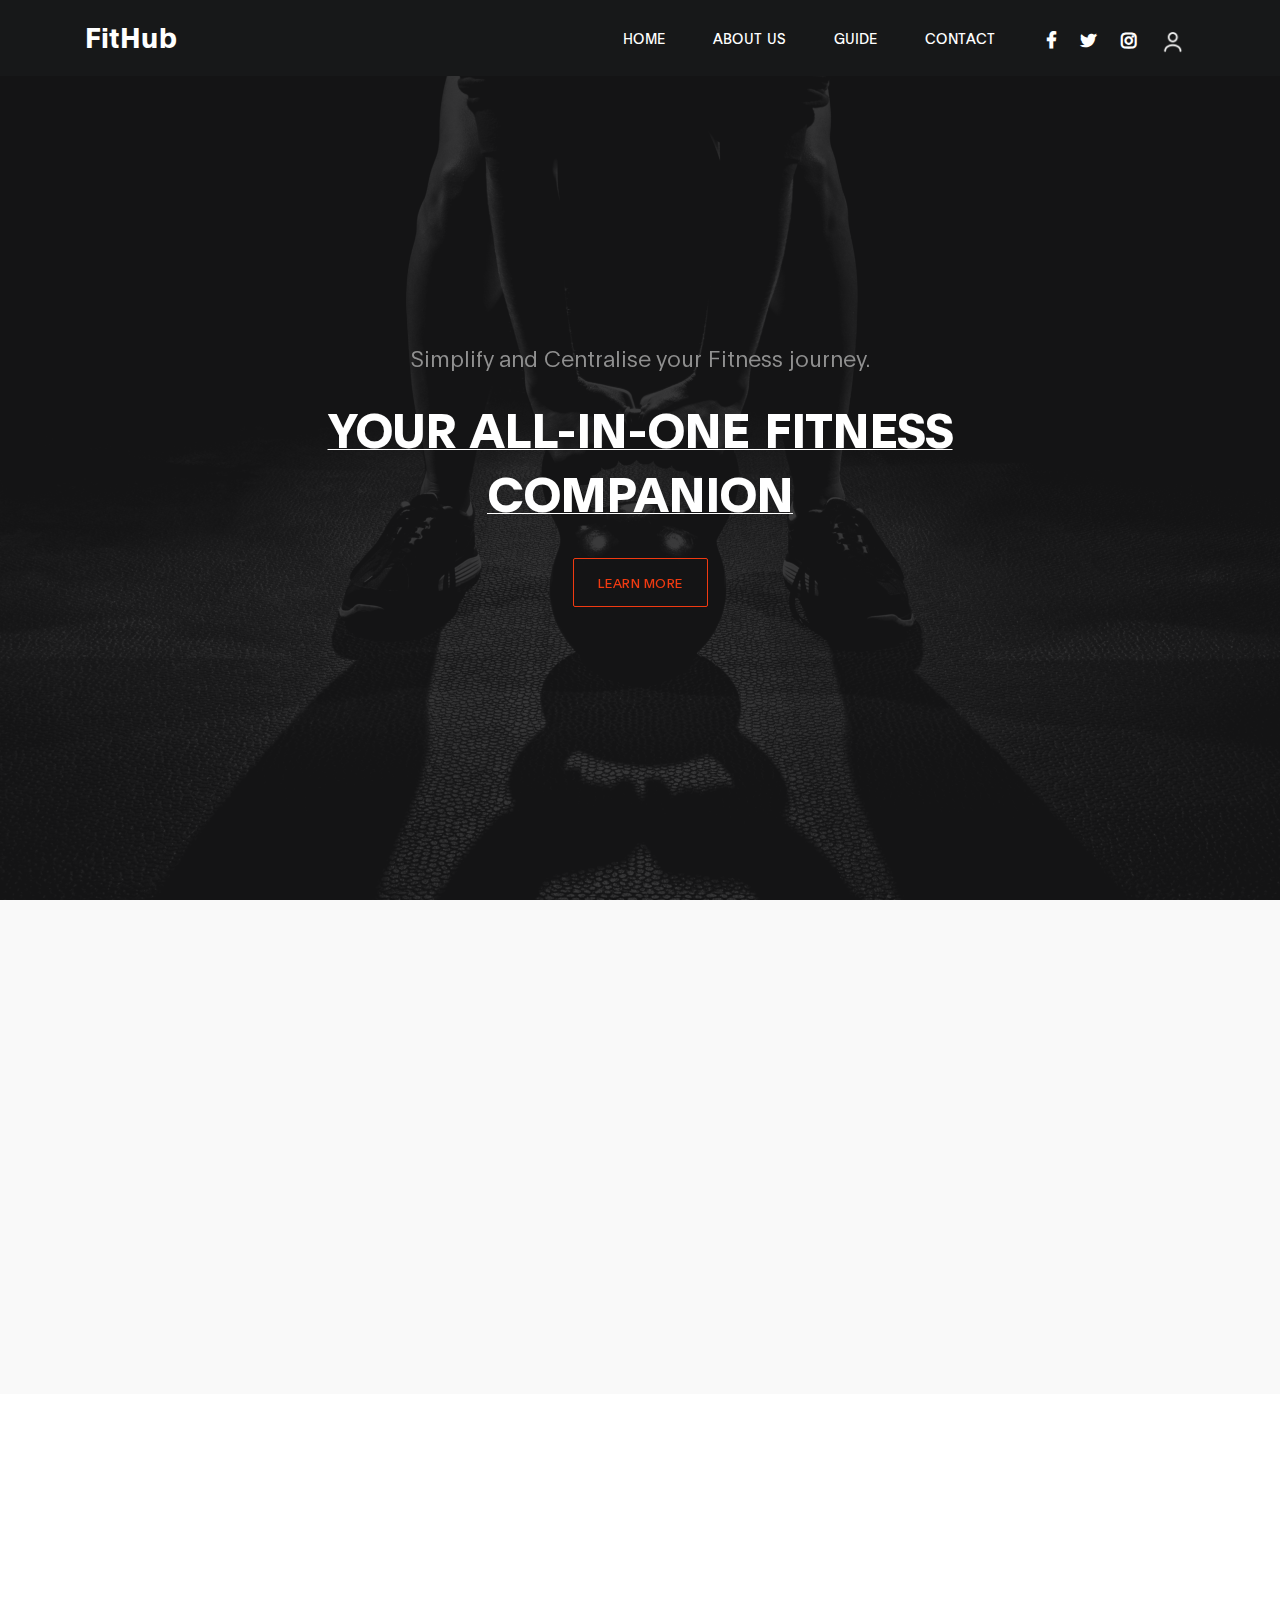
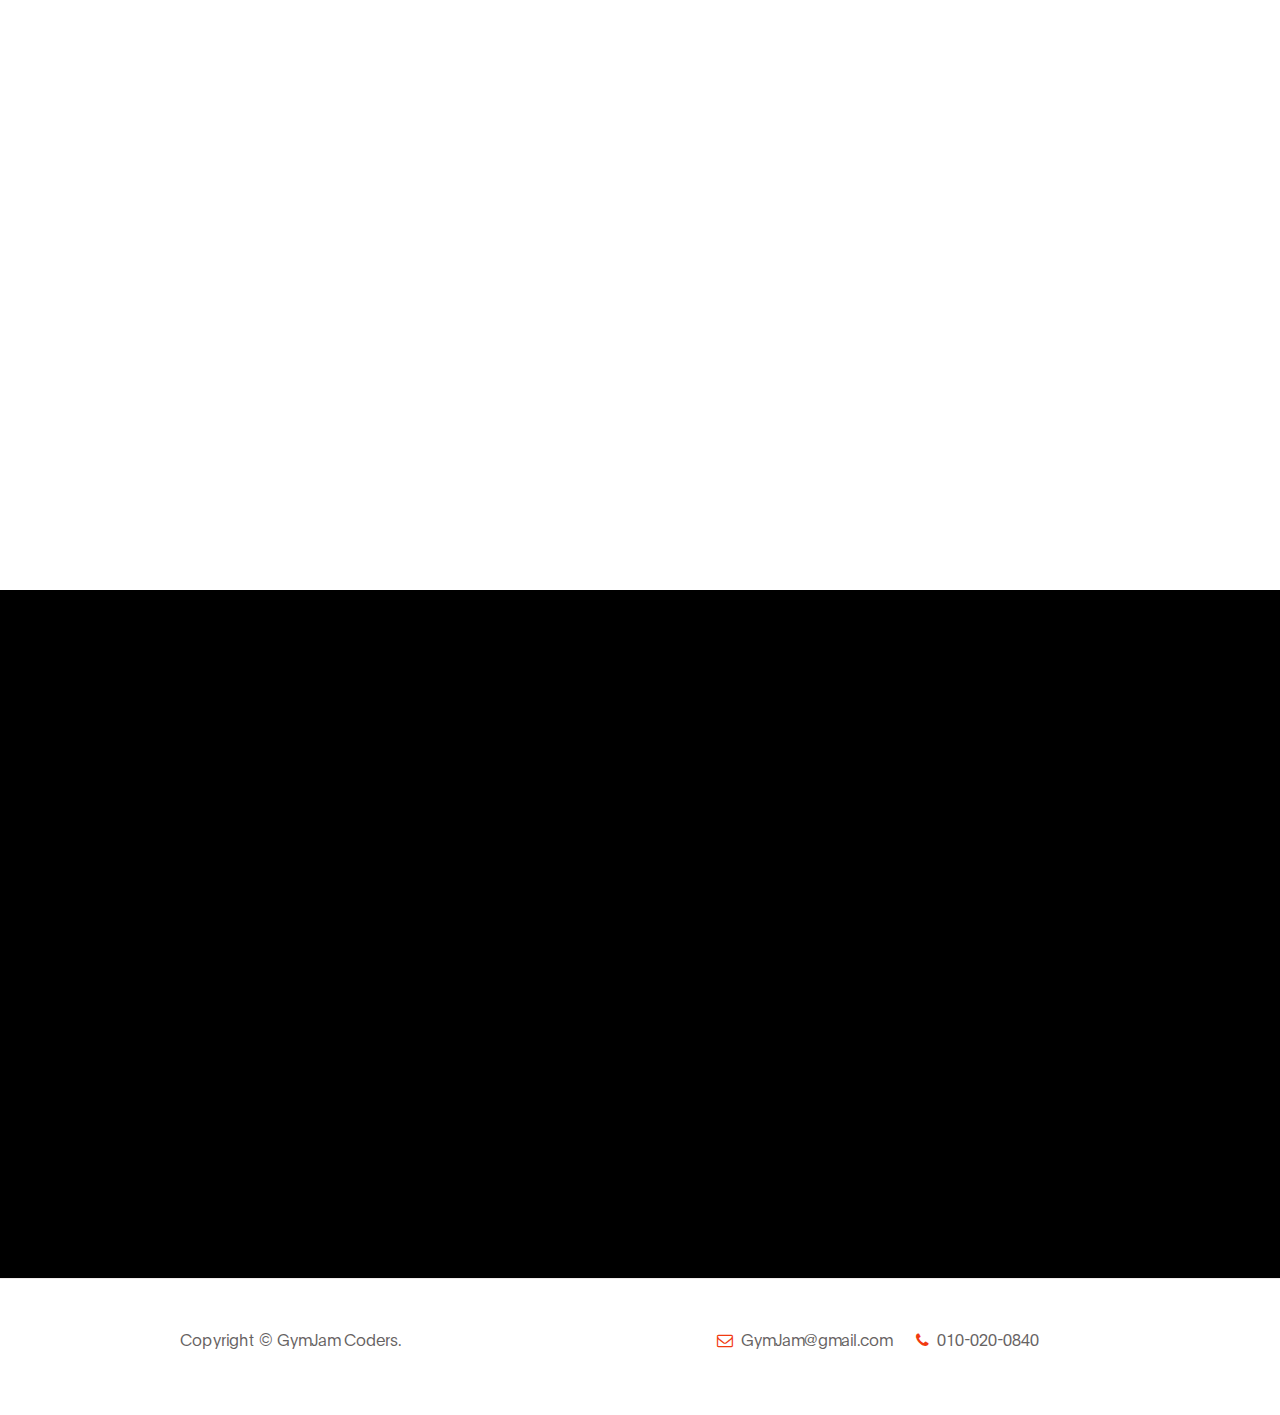
<file: index.html>
<!DOCTYPE html>
<html lang="en">
<head>

     <title>FitHub: Your All-in-One Fitness Companion</title>

     <meta charset="UTF-8">
     <meta http-equiv="X-UA-Compatible" content="IE=Edge">
     <meta name="description" content="">
     <meta name="keywords" content="">
     <meta name="author" content="">
     <meta name="viewport" content="width=device-width, initial-scale=1, maximum-scale=1">

     <link rel="stylesheet" href="css/bootstrap.min.css">
     <link rel="stylesheet" href="css/font-awesome.min.css">
     <link rel="stylesheet" href="css/aos.css">

     <!-- MAIN CSS -->
     <link rel="stylesheet" href="css/tooplate-gymso-style.css">
<!--
Tooplate 2119 Gymso Fitness
https://www.tooplate.com/view/2119-gymso-fitness
-->
</head>
<body data-spy="scroll" data-target="#navbarNav" data-offset="50">

<!-- 	CHATBOT -->
	<script>
  window.watsonAssistantChatOptions = {
    integrationID: "09302700-967c-488f-9f9e-9e39bc32ee2d", // The ID of this integration.
    region: "us-south", // The region your integration is hosted in.
    serviceInstanceID: "6030dd16-fb28-4935-95f3-a5647a5db0c2", // The ID of your service instance.
    onLoad: async (instance) => { await instance.render(); }
  };
  setTimeout(function(){
    const t=document.createElement('script');
    t.src="https://web-chat.global.assistant.watson.appdomain.cloud/versions/" + (window.watsonAssistantChatOptions.clientVersion || 'latest') + "/WatsonAssistantChatEntry.js";
    document.head.appendChild(t);
  });
</script>
	

    <!-- MENU BAR -->
    <nav class="navbar navbar-expand-lg fixed-top">
        <div class="container">

            <a class="navbar-brand" href="index.html">FitHub</a>

            <button class="navbar-toggler" type="button" data-toggle="collapse" data-target="#navbarNav" aria-controls="navbarNav" aria-expanded="false"
                aria-label="Toggle navigation">
                <span class="navbar-toggler-icon"></span>
            </button>

            <div class="collapse navbar-collapse" id="navbarNav">
                <ul class="navbar-nav ml-lg-auto">
                    <li class="nav-item1">
                        <a href="#home" class="nav-link smoothScroll">Home</a>
                    </li>

                    <li class="nav-item">
                        <a href="#about" class="nav-link smoothScroll">About Us</a>
                    </li>

                    <li class="nav-item">
                        <a href="#class" class="nav-link smoothScroll">Guide</a>
                    </li>

                    <!-- <li class="nav-item">
                        <a href="#schedule" class="nav-link smoothScroll">Schedules</a>
                    </li> -->

                    <li class="nav-item">
                        <a href="#contact" class="nav-link smoothScroll">Contact</a>
                    </li>
                </ul>

                <ul class="social-icon ml-lg-3">
                    <li><a href="#" class="fa fa-facebook"></a></li>
                    <li><a href="#" class="fa fa-twitter"></a></li>
                    <li><a href="#" class="fa fa-instagram"></a></li>
                    <li><a href="#"  data-aos="fade-up" data-aos-delay="300" data-toggle="modal" data-target="#membershipForm"><img src="images/download.webp" alt="" class="imghai" height="25" width="25"></a></li>
                </ul>
            </div>

        </div>
    </nav>


     <!-- HERO -->
     <section class="hero d-flex flex-column justify-content-center align-items-center" id="home">

            <div class="bg-overlay"></div>

               <div class="container">
                    <div class="row">

                         <div class="col-lg-8 col-md-10 mx-auto col-12">
                              <div class="hero-text mt-5 text-center">

                                    <h6 data-aos="fade-up" data-aos-delay="300">Simplify and Centralise your Fitness journey.</h6>

                                    <h1 class="text-white" data-aos="fade-up" data-aos-delay="500" style = "text-decoration: solid 1px white underline; word-spacing: 5px;">Your All-in-One Fitness Companion</h1>

                                    <!-- <a href="#feature" class="btn custom-btn mt-3" data-aos="fade-up" data-aos-delay="600">Get started</a> -->

                                    <a href="#about" class="btn custom-btn bordered mt-3" data-aos="fade-up" data-aos-delay="700">learn more</a>
                                   
                              </div>
                         </div>

                    </div>
               </div>
     </section>


     <!-- <section class="feature" id="feature">
        <div class="container">
            <div class="row">

                <div class="d-flex flex-column justify-content-center ml-lg-auto mr-lg-5 col-lg-5 col-md-6 col-12">
                    <h2 class="mb-3 text-white" data-aos="fade-up">New to the FitHub?</h2>

                    <h6 class="mb-4 text-white" data-aos="fade-up">Your membership is up to 2 months FREE ($62.50 per month)</h6>

                    <p data-aos="fade-up" data-aos-delay="200">Gymso is free HTML template by <a rel="nofollow" href="https://www.tooplate.com" target="_parent">Tooplate</a> for your commercial website. Bootstrap v4.2.1 Layout. Feel free to use it.</p>

                    <a href="#" class="btn custom-btn bg-color mt-3" data-aos="fade-up" data-aos-delay="300" data-toggle="modal" data-target="#membershipForm">Become a member today</a>
                </div>

                <div class="mr-lg-auto mt-3 col-lg-4 col-md-6 col-12">
                     <div class="about-working-hours">
                          <div>

                                <h2 class="mb-4 text-white" data-aos="fade-up" data-aos-delay="500">Working hours</h2>

                               <strong class="d-block" data-aos="fade-up" data-aos-delay="600">Sunday : Closed</strong>

                               <strong class="mt-3 d-block" data-aos="fade-up" data-aos-delay="700">Monday - Friday</strong>

                                <p data-aos="fade-up" data-aos-delay="800">7:00 AM - 10:00 PM</p>

                                <strong class="mt-3 d-block" data-aos="fade-up" data-aos-delay="700">Saturday</strong>

                                <p data-aos="fade-up" data-aos-delay="800">6:00 AM - 4:00 PM</p>
                               </div>
                          </div>
                     </div>
                </div>

            </div>
        </div>
    </section> -->


     <!-- ABOUT -->
     <section class="about section" id="about">
               <div class="container">
                    <div class="row">

                            <div class="mt-lg-5 mb-lg-0 mb-4 col-lg-5 col-md-10 mx-auto col-12">
                                <h2 class="mb-4" data-aos="fade-up" data-aos-delay="300">Hello, we are FitHub</h2>

                                <p data-aos="fade-up" data-aos-delay="400">Fithub is created with the goal of centralising and streamlining your fitness journey. Our goal is to make fitness efficient and accessible by doing away with the need to switch between different platforms and apps.</p>

                                

                            </div>

                            <div class="ml-lg-auto col-lg-3 col-md-6 col-12" data-aos="fade-up" data-aos-delay="700">
                                <div class="team-thumb">
                                    <img src="images/team/team-image.jpg" class="img-fluid" alt="Trainer">

                                    <!-- <div class="team-info d-flex flex-column">

                                        <h3>Mary Yan</h3>
                                        <span>Yoga Instructor</span>

                                        <ul class="social-icon mt-3">
                                            <li><a href="#" class="fa fa-twitter"></a></li>
                                            <li><a href="#" class="fa fa-instagram"></a></li>
                                        </ul>
                                    </div> -->
                                </div>
                            </div>

                            <div class="mr-lg-auto mt-5 mt-lg-0 mt-md-0 col-lg-3 col-md-6 col-12" data-aos="fade-up" data-aos-delay="800">
                                <div class="team-thumb">
                                    <img src="images/team/team-image01.jpg" class="img-fluid" alt="Trainer">

                                    <!-- <div class="team-info d-flex flex-column">

                                        <h3>Catherina</h3>
                                        <span>Body trainer</span>

                                        <ul class="social-icon mt-3">
                                            <li><a href="#" class="fa fa-instagram"></a></li>
                                            <li><a href="#" class="fa fa-facebook"></a></li>
                                        </ul>
                                    </div> -->
                                </div>
                            </div>

                    </div>
               </div>
     </section>


     <!-- CLASS -->
     <section class="class section" id="class">
               <div class="container">
                    <div class="row">

                            <div class="col-lg-12 col-12 text-center mb-5">
                                <h6 data-aos="fade-up">Get A Perfect Body</h6>

                                <h2 data-aos="fade-up" data-aos-delay="200">Your HEALTH Guide</h2>
                             </div>

                            <div class="col-lg-4 col-md-6 col-12" data-aos="fade-up" data-aos-delay="400">
                                <div class="class-thumb">
                                    <img src="images/class/BMI.webp" class="img-fluid" alt="Class">

                                    <div class="class-info">
                                        <h3 class="mb-1">BMI Calculator</h3>

                                        <span><strong>Not afraid of heights, afraid of widths.</strong></span>

                                        <!-- <span class="class-price">$50</span> -->
                                        <a class="class-price" href="bmi.html">Click</a>

                                        <p class="mt-3">BMI is a measurement of a person's leanness or corpulence based on their height and weight, and is intended to to quantify tissue mass. it is....</p>
                                    </div>
                                </div>
                            </div>

                            <div class="mt-5 mt-lg-0 mt-md-0 col-lg-4 col-md-6 col-12" data-aos="fade-up" data-aos-delay="500">
                                <div class="class-thumb">
                                    <img src="images/class/calorie.jpeg" class="img-fluid" alt="Class" style="height: 205px;">

                                    <div class="class-info">
                                        <h3 class="mb-1">Calorie Calculator</h3>

                                        <span><strong>Excuses don't burn Calories.</strong></span>
                                    </br></br>
                                        <!-- <span class="class-price">$66</span> -->
                                        <a class="class-price" href="caloreicalculator.html">Click</a>

                                        <p class="mt-3">It assesses your specific metabolic rate. Using this data, the calculator then estimates your daily caloric needs. Whether you're sedentary...</p>
                                    </div>
                                </div>
                            </div>

                            <div class="mt-5 mt-lg-0 col-lg-4 col-md-6 col-12" data-aos="fade-up" data-aos-delay="600">
                                <div class="class-thumb">
                                    <img src="images/class/Balanced-Diet.jpg"  style="height: 205px ; width: 350px; border-top-right-radius: 20px ;border-top-left-radius: 20px ;" class="img-fluid" alt="Class">

                                    <div class="class-info">
                                        <h3 class="mb-1">Diet-Plan</h3>

                                        <span><strong>Don't eat LESS,
                                            eat RIGHT<br><br>
                                        </strong></span>

                                        <a href = "/diet.html"><span class="class-price">Click</span></a>

                                        <p class="mt-3">Our Diet Plans offer tailored nutritional guidance for various preferences, including vegetarian and non-vegetarian options. Curated by...</p>
                                    </div>
                                </div>
                            </div>

                    </div>
               </div>
     </section>


     <!-- SCHEDULE -->
     <!-- <section class="schedule section" id="schedule">
               <div class="container">
                    <div class="row">

                            <div class="col-lg-12 col-12 text-center">
                                <h6 data-aos="fade-up">our weekly GYM schedules</h6>

                                <h2 class="text-white" data-aos="fade-up" data-aos-delay="200">Workout Timetable</h2>
                             </div>

                             <div class="col-lg-12 py-5 col-md-12 col-12">
                                 <table class="table table-bordered table-responsive schedule-table" data-aos="fade-up" data-aos-delay="300">

                                     <thead class="thead-light">
                                         <th><i class="fa fa-calendar"></i></th>
                                         <th>Monday</th>
                                         <th>Tuesday</th>
                                         <th>Wed</th>
                                         <th>Thu</th>
                                         <th>Fri</th>
                                         <th>Sat</th>
                                     </thead>

                                     <tbody>
                                         <tr>
                                            <td><small>7:00 am</small></td>
                                            <td>
                                                <strong>Cardio</strong>
                                                <span>7:00 am - 9:00 am</span>
                                            </td>
                                            <td>
                                                <strong>Power Fitness</strong>
                                                <span>7:00 am - 9:00 am</span>
                                            </td>
                                            <td></td>
                                            <td></td>
                                            <td>
                                                <strong>Yoga Section</strong>
                                                <span>7:00 am - 9:00 am</span>
                                            </td>
                                         </tr>

                                         <tr>
                                            <td><small>9:00 am</small></td>
                                            <td></td>
                                            <td></td>
                                            <td>
                                                <strong>Boxing</strong>
                                                <span>8:00 am - 9:00 am</span>
                                            </td>
                                            <td>
                                                <strong>Areobic</strong>
                                                <span>8:00 am - 9:00 am</span>
                                            </td>
                                            <td></td>
                                            <td>
                                                <strong>Cardio</strong>
                                                <span>8:00 am - 9:00 am</span>
                                            </td>
                                         </tr>

                                         <tr>
                                            <td><small>11:00 am</small></td>
                                            <td></td>
                                            <td>
                                                <strong>Boxing</strong>
                                                <span>11:00 am - 2:00 pm</span>
                                            </td>
                                            <td>
                                                <strong>Areobic</strong>
                                                <span>11:30 am - 3:30 pm</span>
                                            </td>
                                            <td></td>
                                            <td>
                                                <strong>Body work</strong>
                                                <span>11:50 am - 5:20 pm</span>
                                            </td>
                                         </tr>

                                         <tr>
                                            <td><small>2:00 pm</small></td>
                                            <td>
                                                <strong>Boxing</strong>
                                                <span>2:00 pm - 4:00 pm</span>
                                            </td>
                                            <td>
                                                <strong>Power lifting</strong>
                                                <span>3:00 pm - 6:00 pm</span>
                                            </td>
                                            <td></td>
                                            <td>
                                                <strong>Cardio</strong>
                                                <span>6:00 pm - 9:00 pm</span>
                                            </td>
                                            <td></td>
                                            <td>
                                                <strong>Crossfit</strong>
                                                <span>5:00 pm - 7:00 pm</span>
                                            </td>
                                         </tr>
                                     </tbody>
                                 </table>
                             </div>

                    </div>
               </div>
     </section> -->


     <!-- CONTACT -->
     <section class="contact section" id="contact" style = "background-color: black;">
          <div class="container">
               <div class="row">

                    <div class="ml-auto col-lg-5 col-md-6 col-12">
                        <h2 class="mb-4 pb-2" data-aos="fade-up" data-aos-delay="200" style = "color: var(--primary-color);">Feel free to ask anything</h2>

                        <form action="#" method="post" class="contact-form webform" data-aos="fade-up" data-aos-delay="400" role="form">
                            <input type="text" class="form-control" name="cf-name" placeholder="Name">

                            <input type="email" class="form-control" name="cf-email" placeholder="Email">

                            <textarea class="form-control" rows="5" name="cf-message" placeholder="Message"></textarea>

                            <button type="submit" class="form-control" id="submit-button" name="submit">Send Message</button>
                        </form>
                    </div>

                    <div class="mx-auto mt-4 mt-lg-0 mt-md-0 col-lg-5 col-md-6 col-12">
                        <h2 class="mb-4" data-aos="fade-up" data-aos-delay="600">Where you can <span>find us</span></h2>

                        <p data-aos="fade-up" data-aos-delay="800" style = "color: white;"><i class="fa fa-map-marker mr-1"></i> Outer Ring Rd, AU Block, Ranikhet, Pitampura, New Delhi, Delhi, 110034</p>
<!-- How to change your own map point
	1. Go to Google Maps
	2. Click on your location point
	3. Click "Share" and choose "Embed map" tab
	4. Copy only URL and paste it within the src="" field below
-->
                        <div class="google-map" data-aos="fade-up" data-aos-delay="900">
                            <iframe src="https://www.google.com/maps/embed?pb=!1m18!1m12!1m3!1d3498.9418702511907!2d77.13919537497593!3d28.721283175616417!2m3!1f0!2f0!3f0!3m2!1i1024!2i768!4f13.1!3m3!1m2!1s0x390d0170e8096b31%3A0x9a906c658b08a033!2sVivekananda%20Institute%20of%20Professional%20Studies!5e0!3m2!1sen!2sin!4v1695470455661!5m2!1sen!2sin" width="1920" height="250" frameborder="0" style="border: solid 3px var(--white-color)" allowfullscreen=""></iframe>
                        </div>
                    </div>
                    
               </div>
          </div>
     </section>


     <!-- FOOTER -->
     <footer class="site-footer">
          <div class="container">
               <div class="row">

                    <div class="ml-auto col-lg-4 col-md-5">
                        <p class="copyright-text">Copyright &copy; GymJam Coders.
                        
                        <!-- <br>Design: <a href="https://www.tooplate.com">Tooplate</a></p> -->
                    </div>

                    <div class="d-flex justify-content-center mx-auto col-lg-5 col-md-7 col-12">
                        <p class="mr-4">
                            <i class="fa fa-envelope-o mr-1"></i>
                            <a href="#">GymJam@gmail.com</a>
                        </p>

                        <p><i class="fa fa-phone mr-1"></i> 010-020-0840</p>
                    </div>
                    
               </div>
          </div>
     </footer>

    <!-- Modal -->
    <div class="modal fade" id="membershipForm" tabindex="-1" role="dialog" aria-labelledby="membershipFormLabel" aria-hidden="true">
      <div class="modal-dialog" role="document">

        <div class="modal-content">
          <div class="modal-header">

            <h2 class="modal-title" id="membershipFormLabel">Membership Form</h2>

            <button type="button" class="close" data-dismiss="modal" aria-label="Close">
              <span aria-hidden="true">&times;</span>
            </button>
          </div>

          <div class="modal-body">
            <form class="membership-form webform" role="form">
                <input type="text" class="form-control" name="cf-name" placeholder="John Doe">

                <input type="email" class="form-control" name="cf-email" placeholder="Johndoe@gmail.com">

                <input type="tel" class="form-control" name="cf-phone" placeholder="123-456-7890" pattern="[0-9]{3}-[0-9]{3}-[0-9]{4}" required>

                <textarea class="form-control" rows="3" name="cf-message" placeholder="Additional Message"></textarea>

                <button type="submit" class="form-control" id="submit-button" name="submit">Submit Button</button>

                <div class="custom-control custom-checkbox">
                    <input type="checkbox" class="custom-control-input" id="signup-agree">
                    <label class="custom-control-label text-small text-muted" for="signup-agree">I agree to the <a href="#">Terms &amp;Conditions</a>
                    </label>
                </div>
            </form>
          </div>

          <div class="modal-footer"></div>

        </div>
      </div>
    </div>

     <!-- SCRIPTS -->
     <script src="js/jquery.min.js"></script>
     <script src="js/bootstrap.min.js"></script>
     <script src="js/aos.js"></script>
     <script src="js/smoothscroll.js"></script>
     <script src="js/custom.js"></script>

</body>
</html>
</file>
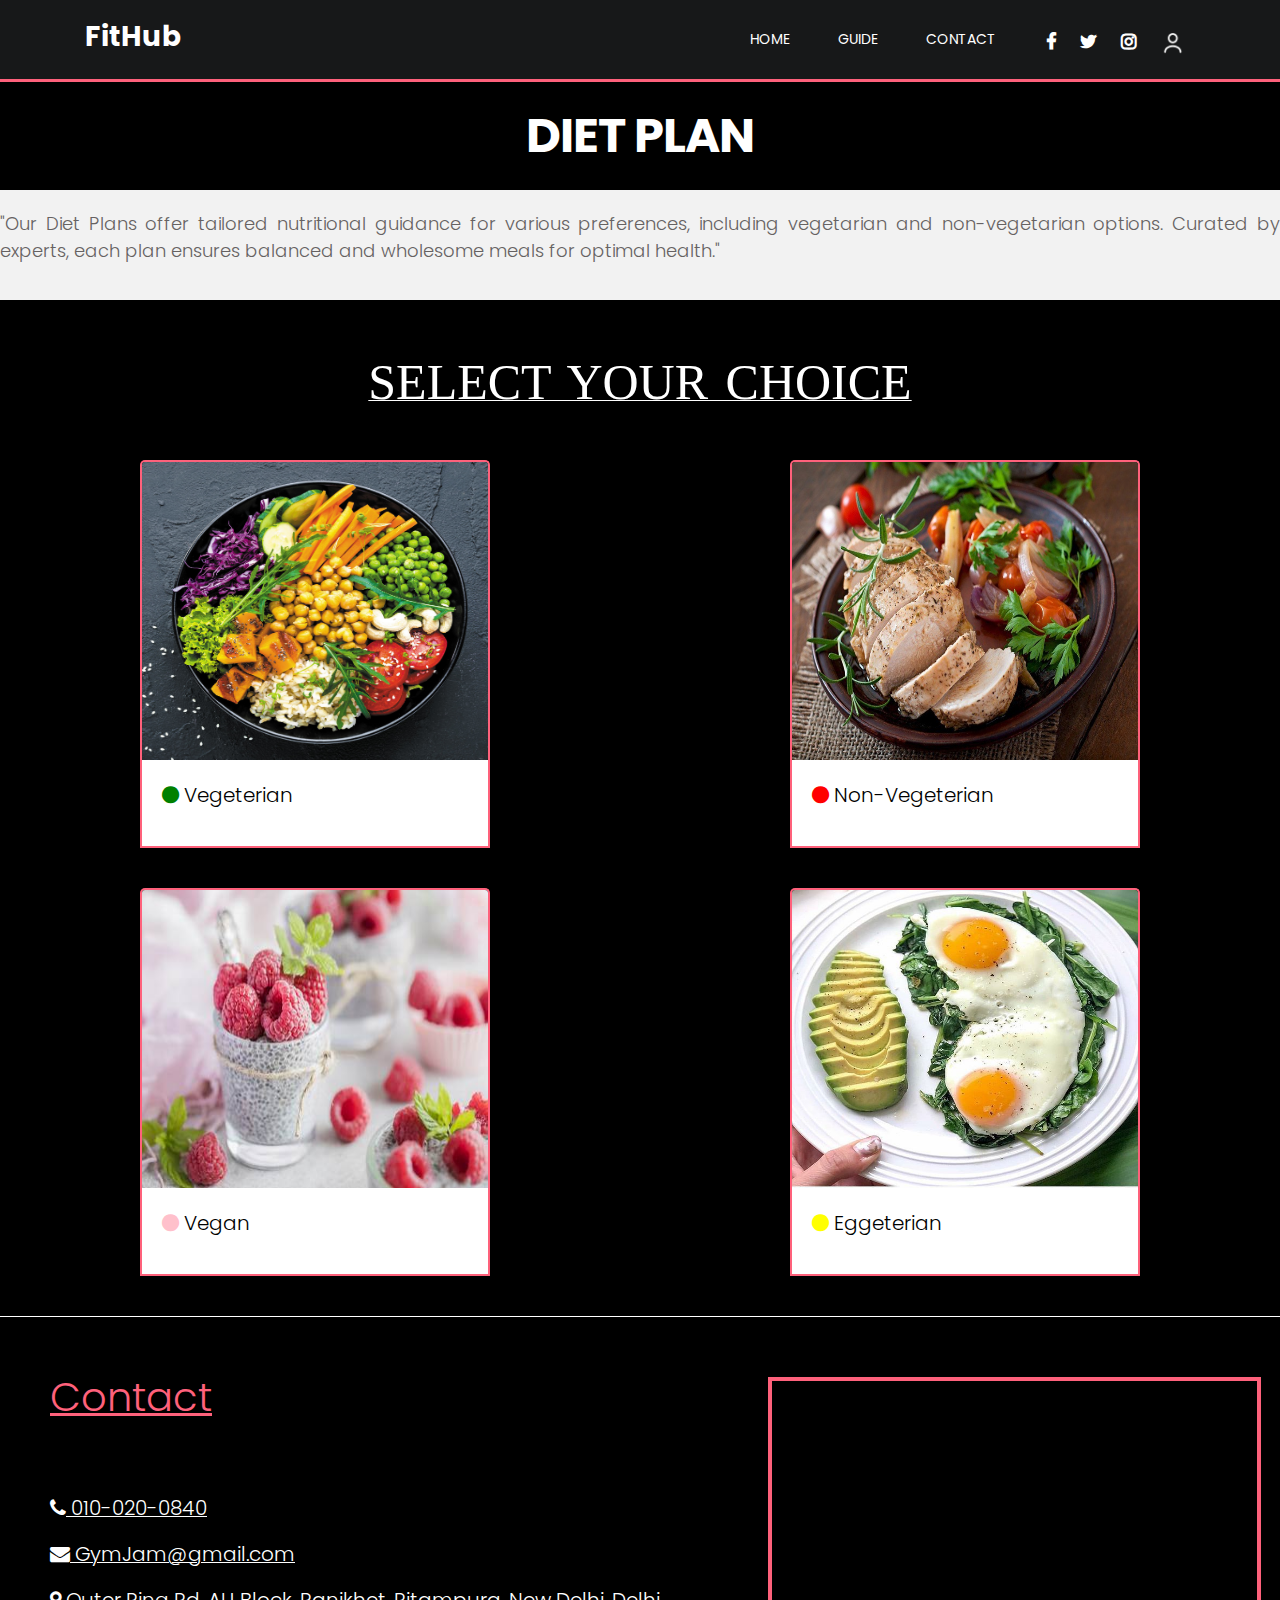
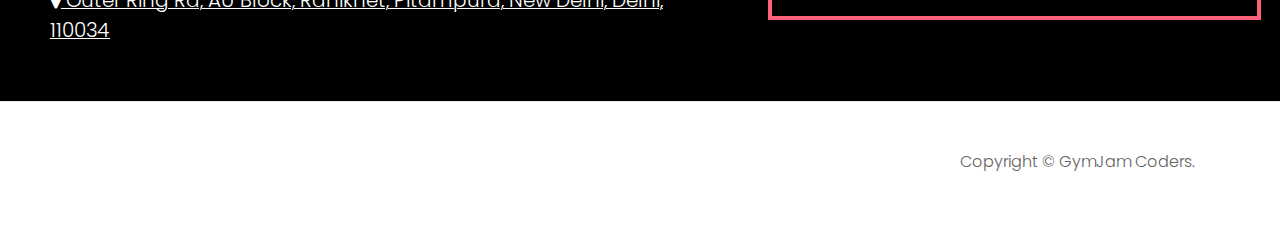
<file: diet.html>
<!DOCTYPE html>
<html lang="en">
<head>
    <meta charset="UTF-8">
    <meta http-equiv="X-UA-Compatible" content="IE=edge">
    <meta name="viewport" content="width=device-width, initial-scale=1.0">
    <link rel="stylesheet" href="bmi/bmi.css">
    <title>Diet-Plan</title> 
    <link rel="stylesheet" href="css/bootstrap.min.css">
    <link rel="stylesheet" href="css/font-awesome.min.css">
    <link rel="stylesheet" href="css/aos.css">

    <!-- MAIN CSS -->
    <link rel="stylesheet" href="css/tooplate-gymso-style.css">
</head>
<body>

  <body data-spy="scroll" data-target="#navbarNav" data-offset="50">

    <!-- MENU BAR -->
    <nav class="navbar navbar-expand-lg fixed-top" style = "border-bottom: solid 3px rgb(254, 97, 123);">
        <div class="container" >

            <a class="navbar-brand" href="index.html">FitHub</a>

            <button class="navbar-toggler" type="button" data-toggle="collapse" data-target="#navbarNav" aria-controls="navbarNav" aria-expanded="false"
                aria-label="Toggle navigation">
                <span class="navbar-toggler-icon"></span>
            </button>

            <div class="collapse navbar-collapse" id="navbarNav">
                <ul class="navbar-nav ml-lg-auto">
                    <li class="nav-item">
                        <a href="index.html" class="nav-link smoothScroll">Home</a>
                    </li>

                  

                    <li class="nav-item">
                        <a href="index.html#class" class="nav-link smoothScroll">Guide</a>
                    </li>
                    <li class="nav-item">
                        <a href="#contact" class="nav-link smoothScroll">Contact</a>
                    </li>
                </ul>

                <ul class="social-icon ml-lg-3">
                    <li><a href="#" class="fa fa-facebook"></a></li>
                    <li><a href="#" class="fa fa-twitter"></a></li>
                    <li><a href="#" class="fa fa-instagram"></a></li>
                    <li><a href="#"><img src="images/download.webp" alt="" class="imghai" height="25" width="25"></a></li>
                </ul>
            </div>

        </div>
    </nav>























    
    <div style = "display:block;">
      <div style = "padding-top: 50px; background-color: black; height: 190px; border-bottom: solid 5px black;color: white;">
        <center><h1>DIET PLAN</h1></center>
      </div>
      <div style = " border-bottom: solid 5px black;;background-color:rgb(0,0,0,0.05); text-align: justify; padding: 20px;">
        <p>"Our Diet Plans offer tailored nutritional guidance for various preferences, including vegetarian and non-vegetarian options. Curated by experts, each plan ensures balanced and wholesome meals for optimal health."</p>
      </div>







        <div style = "padding:20px; background-color: black;">
        <div style = "text-align: center; font-size: 50px; padding-top: 20px;color: white;padding-bottom: 20px; font-family: serif; text-decoration: SOLID 1px white underline; word-spacing: 5px;">SELECT YOUR CHOICE</div>
            <div style = "display :block">
                <div style = "display:flex; ">
                    <div id = "1" style = "display: block; padding: 20px 140px 20px 140px;">
                        <div>
                            <img src="/images/class/veg.jpg" width = "350px" height = "300px" style = "border-top-left-radius: 5px;border-top-right-radius: 5px; border:2px solid rgb(254, 97, 123); border-bottom: none;">
                        </div>
                        <div style = "width: 350px;background-color: white;border : solid 2px rgb(254, 97, 123); padding: 20px;border-top: none;">
                            <p style = "font-size: 20px; color: black;"><i class = "fa fa-circle" style = "color:green"></i>
                                Vegeterian</p>
                            <p></p>
                        </div>
                    </div>
                    <div id = "2" style = "display: block;padding: 20px 140px 20px 160px;">
                        <div>
                            <img src="/images/class/non veg.jpg" width = "350px" height="300px" style = "border-top-left-radius: 5px;border-top-right-radius: 5px; border:2px solid rgb(254, 97, 123);border-bottom: none;">
                        </div>
                        <div style = "width: 350px;background-color: white;border : solid 2px rgb(254, 97, 123); padding: 20px;border-top: none;">
                            <p style = "font-size: 20px; color: black;"><i class = "fa fa-circle" style = "color:red"></i>
                                Non-Vegeterian</p>
                            <p></p>
                        </div>
                    </div>
                </div>





                <div style = "display:flex">
                    <div id = "3" style = "display: block; padding: 20px 140px 20px 140px;">
                        <div>
                            <img src="/images/class/vegan.jpeg" width = "350px" height = "300px" style = "border-top-left-radius: 5px;border-top-right-radius: 5px;border:2px solid rgb(254, 97, 123);border-bottom: none;">
                        </div>
                        <div style = "width: 350px;background-color: white;border : solid 2px rgb(254, 97, 123); padding: 20px;border-top: none;">
                            <p style = "font-size: 20px; color: black;"><i class = "fa fa-circle" style = "color:pink"></i>
                                Vegan</p>
                            <p></p>
                        </div>
                    </div>
                    <div id = "2" style = "display: block;padding: 20px 140px 20px 160px;">
                        <div>
                            <img src="/images/class/egg.jpg" width = "350px" height="300px" style = "border-top-left-radius: 5px;border-top-right-radius: 5px; border:2px solid rgb(254, 97, 123);border-bottom: none;">
                        </div>
                        <div style = "width: 350px;background-color: white;border : solid 2px rgb(254, 97, 123); padding: 20px;border-top: none;">
                            <p style = "font-size: 20px; color: black;"><i class = "fa fa-circle" style = "color:yellow"></i>
                                Eggeterian</p>
                            <p></p>
                        </div>
                    </div>
                </div>
            </div>
        </div>
        
      <!-- <div style="background-image: url(/images/class/Battlerope.jpg);">
        <center>
        <br>
        <div class="container" > 
          <div class="box" style = "background-color: rgba(0,0,0,1); border-radius: 20px; border:solid 4px rgb(254, 97, 123)">
            <br><br>
            <div class="content">
  
  
              <div class="input">
                  <label for="height">Age</label>
                  <input type="text" class="text-input" id="age" autocomplete="off" required/>
              </div>
  
              <div class="gender">
  
                  <label class="container" >
                      <input type="radio" name="radio" id="m"><p class="text" style="width: 100px;color: white;">Male</p>
                      <span class="checkmark"></span>
                    </label>
  
  
                  <label class="container">
                      <input type="radio" name="radio" id="f" ><p class="text" style="width: 120px; color: white;">Female</p>
                        <span class="checkmark"></span>
                      </label>
              </div>
  
              <div class="containerHW">
              <div class="inputH">
                <label for="height">Height(cm)</label>
                <input type="number" id="height" min="0" required>
              </div>
  
              <div class="inputW">
                <label for="weight">Weight(kg)</label>
                <input type="number" id="weight" min="0" required>
              </div>
            </div>
  
              <button class="calculate" id="submit" onclick="calculate();">Calculate BMI</button>
            </div>
            <div class="result">
              <p>Your BMI is</p>
              <div id="result">00.00</div>
              <p class="comment" style = "color: white;"></p>
            </div>
          </div>
        </div>
        </center>
        <br>
      </div> -->


      
      <div style = "background-color: black; padding:20px ; display: flex; border-top: solid 1px white">
        <div style = "width:60%">
          <div style = "padding:30px ; display:flex; ">
            <!-- <div style = " color: rgb(254, 97, 123); font-size: 40px;">
              <i class = "fa fa-phone " ></i>
            </div> -->
            <div >
              <p style = " color: rgb(254, 97, 123); text-decoration: solid 3px rgb(254, 97, 123) underline ; font-size: 40px; padding-left: 20px;">Contact</p>
            </div>
          </div>
  
          <div style = " padding: 20px 50px ; display: flex;">
            <div ">
              <p style = "font-size: 20px; color: white; text-decoration: solid 1px white underline;"><i class = "fa fa-phone"></i>
                010-020-0840</p>
              <p style = "font-size: 20px; color: white;text-decoration: solid 1px white underline;"><i class = "fa fa-envelope"></i>
                GymJam@gmail.com</p>
              <p style = "font-size: 20px; color: white;text-decoration: solid 1px white underline;"><i class = "fa fa-map-marker"></i>
                Outer Ring Rd, AU Block, Ranikhet, Pitampura, New Delhi, Delhi, 110034</p>
            </div>
        </div></div>
        
          <div style = "padding-top: 40px;">
            <iframe src="https://www.google.com/maps/embed?pb=!1m18!1m12!1m3!1d3498.9418702511907!2d77.13919537497593!3d28.721283175616417!2m3!1f0!2f0!3f0!3m2!1i1024!2i768!4f13.1!3m3!1m2!1s0x390d0170e8096b31%3A0x9a906c658b08a033!2sVivekananda%20Institute%20of%20Professional%20Studies!5e0!3m2!1sen!2sin!4v1695470455661!5m2!1sen!2sin" frameborder="0" style="width:160%;border: solid 4px rgb(254, 97, 123); height :80% ;allowfullscreen=""></iframe>
          </div>
        </div>
        <footer class="site-footer">
          <div class="container">
               <div class="row">

                    <div class="ml-auto col-lg-4 col-md-5">
                        <p class="copyright-text" style = "text-align: right;">Copyright &copy; GymJam Coders.
                        
                        <!-- <br>Design: <a href="https://www.tooplate.com">Tooplate</a></p> -->
                    </div>

                    
                    
               </div>
          </div>
     </footer>
      </div>
      






















    
    
    <!-- ------------------------- MAIN Calculator ------------------------- -->

    

      
      




    
    <div id="myModal" class="modal">
     
    <div class="modal-content">
      <span class="close">&times;</span>
      <p id="modalText"></p>
    </div>
  </div>

    
<script src="bmi/bmi.js"></script>

</body>
</html>
</file>
<file: css/tooplate-gymso-style.css>
/*

Tooplate 2119 Gymso Fitness

https://www.tooplate.com/view/2119-gymso-fitness

*/

  @font-face {
      font-family: 'Plain';
      src: url('../fonts/Plain-Regular.woff2') format('woff2'),
          url('../fonts/Plain-Regular.woff') format('woff');
      font-weight: normal;
      font-style: normal;
  }

  @font-face {
      font-family: 'Plain';
      src: url('../fonts/Plain-Light.woff2') format('woff2'),
          url('../fonts/Plain-Light.woff') format('woff');
      font-weight: 300;
      font-style: normal;
  }

  @font-face {
      font-family: 'Plain';
      src: url('../fonts/Plain-Bold.woff2') format('woff2'),
          url('../fonts/Plain-Bold.woff') format('woff');
      font-weight: bold;
      font-style: normal;
  }

  :root {
    --primary-color:        #f13a11;
    --white-color:          #ffffff;
    --dark-color:           #171819;
    --about-bg-color:       #f9f9f9;

    --gray-color:           #909090;
    --link-color:           #404040;
    --p-color:              #666262;

    --base-font-family:     'Plain', sans-serif;
    --font-weight-bold:     bold;
    --font-weight-normal:   normal;
    --font-weight-light:    300;
    --font-weight-thin:     100;

    --h1-font-size:         48px;
    --h2-font-size:         36px;
    --h3-font-size:         28px;
    --h4-font-size:         24px;
    --h5-font-size:         22px;
    --h6-font-size:         22px;
    --p-font-size:          18px;
    --base-font-size:       16px;
    --menu-font-size:       14px;

    --border-radius-large:  100%;
    --border-radius-small:  2px;
  }


  body {
    background: var(--white-color);
    font-family: var(--base-font-family);
  }


  /*---------------------------------------
     TYPOGRAPHY              
  -----------------------------------------*/

  h1,h2,h3,h4,h5,h6 {
    font-weight: var(--font-weight-thin);
    line-height: normal;
  }

  h1 {
    font-size: var(--h1-font-size);
    font-weight: var(--font-weight-bold);
    letter-spacing: -1px;
    text-transform: uppercase;
    margin: 20px 0;
  }

  h2 {
    font-size: var(--h2-font-size);
    font-weight: var(--font-weight-bold);
    letter-spacing: -2px;
  }

  h3 {
    font-size: var(--h3-font-size);
    font-weight: var(--font-weight-bold);
    letter-spacing: -1px;
    margin: 0;
  }

  h4 {
    font-size: var(--h4-font-size);
  }

  h5 {
    font-size: var(--h5-font-size);
  }

  h6 {
    color: var(--gray-color);
    font-size: var(--h6-font-size);
    line-height: inherit;
    margin: 0;
  }

  p {
    color: var(--p-color);
    font-size: var(--p-font-size);
    font-weight: var(--font-weight-light);
    line-height: 1.5em;
  }

  b, 
  strong {
    font-weight: var(--font-weight-bold);
    letter-spacing: 0;
  }

  .section {
    padding: 7rem 0;
  }


  /* BUTTON */

  .custom-btn {
    background: transparent;
    border-radius: var(--border-radius-small);
    padding: 14px 24px;
    color: var(--white-color);
    font-size: var(--menu-font-size);
    font-weight: var(--font-weight-normal);
    text-transform: uppercase;
    letter-spacing: 0.5px;
    white-space: nowrap;
    transition: all 0.3s ease;
  }

  .custom-btn:hover {
    color: var(--primary-color);
  }

  .custom-btn:focus {
    box-shadow: none;
  }

  .custom-btn.bordered:hover,
  .custom-btn.bordered:focus,

  .custom-btn.bg-color:hover,
  .custom-btn.bg-color:focus {
    background: var(--white-color);
    border-color: transparent;
    color: var(--primary-color);
  }

  .bordered {
    border: 1px solid var(--primary-color);
    color: var(--primary-color);
  }

  .bg-color {
    background: var(--primary-color);
    color: var(--white-color);
  }



  /*---------------------------------------
     GENERAL               
  -----------------------------------------*/

  * {
    -webkit-box-sizing: border-box;
    -moz-box-sizing: border-box;
    box-sizing: border-box;
  }

  *::before,
  *::after {
    -webkit-box-sizing: border-box;
    -moz-box-sizing: border-box;
    box-sizing: border-box;
  }

  a {
    color: var(--link-color);
    font-weight: normal;
    text-decoration: none;
    transition: all 0.3s ease;
  }

  a:hover, 
  a:active, 
  a:focus {
    color: var(--primary-color);
    outline: none;
    text-decoration: none;
  }


  /* BG OVERLAY */

  .bg-overlay {
    background: var(--dark-color);
    position: absolute;
    top: 0;
    right: 0;
    bottom: 0;
    left: 0;
    width: 100%;
    height: 100%;
    opacity: 0.85;
  }


  /*---------------------------------------
     MODAL              
  -----------------------------------------*/

  .modal-content {
    padding: 2rem 3rem;
  }

  .modal-header,
  .modal-body,
  .modal-footer {
    border: 0;
    padding: 0;
  }

  .membership-form a {
    color: var(--primary-color);
  }

  

  /*---------------------------------------
    FEATURE          
  -----------------------------------------*/

  .feature {
    background: var(--dark-color);
    padding: 5rem 0;
  }


  /*---------------------------------------
     MENU             
  -----------------------------------------*/

  .navbar {
    background: var(--dark-color);
    padding: 1rem;
  }

  .navbar-expand-lg .navbar-nav .nav-link {
    padding-right: 1.5rem;
    padding-left: 1.5rem;
  }

  .navbar-brand {
    color: var(--white-color);
    font-size: var(--h3-font-size);
    font-weight: var(--font-weight-bold);
    line-height: normal;
    padding-top: 0;
  }
  .nav-item1 .nav-link {
    color: white;
    display: block;
    font-size: var(--menu-font-size);
    font-weight: var(--font-weight-normal);
    text-transform: uppercase;
    padding: 2px 6px;
  }

  .nav-item1 .nav-link:hover {
    color: var(--primary-color);
  }
  
  .mt-3{
    font-size: small;
  }

  .nav-item .nav-link {
    display: block;
    color: white;
    font-size: var(--menu-font-size);
    font-weight: var(--font-weight-normal);
    text-transform: uppercase;
    padding: 2px 6px;
  }

  .nav-item .nav-link.active,
  .nav-item .nav-link:hover {
    color: var(--primary-color);
  }

  .navbar .social-icon li a {
    color: var(--white-color);
  }

  .navbar-toggler {
    border: 0;
    padding: 0;
    cursor: pointer;
    margin: 0 10px 0 0;
    width: 30px;
    height: 35px;
    outline: none;
  }

  .navbar-toggler:focus {
    outline: none;
  }

  .navbar-toggler[aria-expanded="true"] .navbar-toggler-icon {
    background: transparent;
  }

  .navbar-toggler[aria-expanded="true"] .navbar-toggler-icon::before,
  .navbar-toggler[aria-expanded="true"] .navbar-toggler-icon::after {
    transition: top 300ms 50ms ease, -webkit-transform 300ms 350ms ease;
    transition: top 300ms 50ms ease, transform 300ms 350ms ease;
    transition: top 300ms 50ms ease, transform 300ms 350ms ease, -webkit-transform 300ms 350ms ease;
    top: 0;
  }

  .navbar-toggler[aria-expanded="true"] .navbar-toggler-icon::before {
    transform: rotate(45deg);
  }

  .navbar-toggler[aria-expanded="true"] .navbar-toggler-icon::after {
    transform: rotate(-45deg);
  }

  .navbar-toggler .navbar-toggler-icon {
    background: var(--primary-color);
    transition: background 10ms 300ms ease;
    display: block;
    width: 30px;
    height: 2px;
    position: relative;
  }

  .navbar-toggler .navbar-toggler-icon::before,
  .navbar-toggler .navbar-toggler-icon::after {
    transition: top 300ms 350ms ease, -webkit-transform 300ms 50ms ease;
    transition: top 300ms 350ms ease, transform 300ms 50ms ease;
    transition: top 300ms 350ms ease, transform 300ms 50ms ease, -webkit-transform 300ms 50ms ease;
    position: absolute;
    right: 0;
    left: 0;
    background: var(--primary-color);
    width: 30px;
    height: 2px;
    content: '';
  }

  .navbar-toggler .navbar-toggler-icon::before {
    top: -8px;
  }

  .navbar-toggler .navbar-toggler-icon::after {
    top: 8px;
  }

  /*---------------------------------------
     HERO              
  -----------------------------------------*/

  .hero {
    background-image: url('../images/BGI.jpeg');
    background-size: cover;
    background-position: top;
    background-repeat: no-repeat;
    vertical-align: middle;
    min-height: 100vh;
    position: relative;
  }


  /*---------------------------------------
     CLASS               
  -----------------------------------------*/

  .class-info {
    background: var(--white-color);
    box-shadow: 6px 0 38px rgba(20,20,20,0.10);
    border-radius: 0 0 2px 2px;
    padding: 1rem 2rem;
    position: relative;
  }

  .class-info img {
    border-radius: 2px 2px 0 0;
  }

  .class-info strong {
    color: var(--gray-color);
  }

  .class-price {
    background: var(--primary-color);
    border-radius: var(--border-radius-large);
    color: var(--white-color);
    font-weight: var(--font-weight-bold);
    display: block;
    position: absolute;
    top: 2rem;
    right: 2rem;
    width: 3.5rem;
    height: 3.5rem;
    line-height: 3.5rem;
    text-align: center;
  }


  /*---------------------------------------
     SCHEDULE             
  -----------------------------------------*/

  .schedule {
    background: var(--dark-color);
  }

  .schedule-table {
    display: table;
    border: 0;
    text-align: center;
  }

  .schedule-table strong,
  .schedule-table span {
    display: block;
    text-align: center;
  }

  .schedule-table strong {
    color: var(--white-color);
  }

  .schedule-table span {
    color: var(--gray-color);
  }

  .schedule-table span,
  .schedule-table small {
    font-size: var(--menu-font-size);
    text-transform: uppercase;
  }

  .schedule-table small {
    position: relative;
    top: 10px;
  }

  .table .thead-light th,
  .schedule-table tr td:first-child {
    background: var(--primary-color);
    border: 1px solid #212122;
    color: var(--white-color);
  }

  .schedule-table .thead-light th {
    border-bottom: 0;
    text-transform: uppercase;
  }

  .table-bordered td, 
  .table-bordered th {
    border: 1px solid #212122;
  }

  .table-bordered td {
    padding-bottom: 22px;
  }

  .table td, .table th {
    padding: 1rem;
  }


  /*---------------------------------------
      ABOUT & TEAM            
  -----------------------------------------*/

  .about {
    background: var(--about-bg-color);
  }

  .about-working-hours {
    border-left: 2px solid;
    padding-left: 3.5rem;
  }

  .about-working-hours strong {
    color: var(--white-color);
    opacity: 0.85;
  }

  .team-thumb {
    position: relative;
  }

  .team-info {
    background: var(--white-color);
    border-radius: 0 0 2px 2px;
    box-shadow: 6px 0 38px rgba(20,20,20,0.10);
    padding: 20px;
    position: relative;
  }

  .team-info span {
    font-weight: var(--font-weight-light);
    opacity: 0.85;
  }

  .team-info .social-icon {
    position: absolute;
    top: 10px;
    right: 20px;
  }

  .team-info .social-icon li {
    display: block;
  }


  /*---------------------------------------
     CONTACT              
  -----------------------------------------*/

  .webform input,
  button#submit-button {
    height: calc(2.25rem + 20px);
  }

  .form-control {
    border-radius: var(--border-radius-small);
    margin: 1.3rem 0;
  }

  .form-control:focus {
    box-shadow: none;
    border-color: gray;
  }

  button#submit-button {
    background: var(--primary-color);
    border-color: transparent;
    color: black;
    cursor: pointer;
    transition: all 0.3s ease;
  }

  button#submit-button:hover {
    background: var(--white-color);
    color: var(black);
    border-bottom: solid 4px var(--primary-color);
  }
  .mb-4{
    color:var(--primary-color)
  }
  

  .contact h2 + p {
    max-width: 90%;
  }

  .google-map {
    border-top: 1px solid #efebeb;
    margin-top: 2.5rem;
    padding-top: 2.5rem;
  }

  .google-map iframe {
    width: 100%;
  }


  /*---------------------------------------
     FOOTER              
  -----------------------------------------*/

  .site-footer {
    border-top: 1px solid #efebeb;
    padding: 3rem 0;
  }

  .site-footer a {
    color: var(--p-color);
    font-weight: var(--font-weight-light);
  }

  .site-footer p {
    font-size: var(--base-font-size);
  }

  .contact .fa,
  .site-footer .fa {
    color: var(--primary-color);
  }


  /*---------------------------------------
     SOCIAL ICON              
  -----------------------------------------*/

  .social-icon {
    position: relative;
    padding: 0;
    margin: 5px 0 0 0;
  }

  .social-icon li {
    display: inline-block;
    list-style: none;
  }

  .social-icon li a {
    text-decoration: none;
    display: inline-block;
    color: var(--p-color);
    font-size: var(--p-font-size);
    font-weight: var(--font-weight-bold);
    margin: 5px 10px;
    text-align: center;
  }

  .social-icon li a:hover {
    color: var(--primary-color);
  }


  /*---------------------------------------
     RESPONSIVE STYLES              
  -----------------------------------------*/

  @media screen and (max-width: 992px) {

    .section {
      padding: 5rem 0;
    }

    .nav-item .nav-link {
      padding: 6px;
    }

    .navbar .social-icon {
      margin-top: 22px;
    }

    .navbar-collapse,
    .site-footer {
      text-align: center;
    }

    .schedule-table {
      display: block;
    }

    .modal-content {
      padding: 2rem;
    }
  }

  @media screen and (max-width: 767px) {

    h1 {
      font-size: 38px;
    }

    .about-working-hours {
      border-left: 0;
      padding: 22px 0 0 0;
    }

    .contact h2 span {
      display: block;
    }


  }
</file>
<file: bmi/bmi.css>
/* Import Google Font - Poppins */
@import url('https://fonts.googleapis.com/css2?family=Poppins:wght@400;500;600;700&display=swap');
    *{
    margin: 0;
    padding: 0;
    box-sizing: border-box;
    font-family: 'Poppins', sans-serif;
    }
    
    body{
    display: flex;
    align-items: center;
    justify-content: center;
    min-height: 100vh;
    background: rgb(112, 107, 101);
    }
/* 
  .container {
    min-width: 250px;
  } */

  .box {
    width: 500px;
    /* background: rgb(112, 107, 101); */
    /* border-radius: 12px; */
    text-align: center;
    /* box-shadow: 2px 2px 20px 5px rgba(0,0,0,0.5); */

  }


  h1 {
    color:black;
    font-weight: bold;
    font-size: 36px;
    padding: 30px 0;
    
  }


    
    .content {
        padding: 0 30px;
        
    }
    
    .input {
        background: #ffffff;
        box-shadow: 0px 0px 95px -30px rgba(0, 0, 0, 0.15);
        border-radius: 12px;
        padding: 20px 0;
        margin-bottom: 20px;
    }

    
    .input label {
        display: block;
        font-size: 18px;
        font-weight: 600;
        color: black;
        margin-bottom: 20px;
    }
    .input input {
        outline: none;
        border: none;
        border-bottom: 1px solid #d274a5;
        width: 50%;
        text-align: center;
        font-size: 28px;
        font-family: "Nunito", sans-serif;
    }


    
    .inputW {
        background: #fff;
        box-shadow: 0px 0px 95px -30px rgba(0, 0, 0, 0.15);
        border-radius: 12px;
        padding: 10px 0;
        margin-bottom: 20px;
    }


    .inputW label {
        display: block;
        font-size: 18px;
        font-weight: 600;
        color: #000;
        margin-bottom: 20px;
    }
   .inputW input {
        outline: none;
        border: none;
        border-bottom: 1px solid #d274a5;
        width: 50%;
        text-align: center;
        font-size: 28px;
        font-family: "Nunito", sans-serif;
    }

    .inputH {
        background: #fff;
        box-shadow: 0px 0px 95px -30px rgba(0, 0, 0, 0.15);
        border-radius: 12px;
        padding: 10px 0;
        margin-bottom: 20px;
        margin-right: 20px;
    }


    .inputH label {
        display: block;
        font-size: 18px;
        font-weight: 600;
        color: #000;
        margin-bottom: 20px;
    }
   .inputH input {
        outline: none;
        border: none;
        border-bottom: 1px solid #d274a5;
        width: 50%;
        text-align: center;
        font-size: 28px;
        font-family: "Nunito", sans-serif;
    }

  
button.calculate {
    cursor: pointer;
    font-family: "Nunito", sans-serif;
    color: #fff;
    background: rgb(254, 97, 123);
    font-size: 16px;
    border-radius: 7px;
    padding: 12px 0;
    width: 100%;
    outline: none;
    border: none;
    transition: all 0.5s;
  }
  button.calculate:hover {
    background: #0044ff;
  }

  
  
.result {
    padding: 10px 20px;
  }
  .result p {
    font-weight: 600;
    font-size: 22px;
    color: #000;
    margin-bottom: 15px;
  }
  .result #result {
    font-size: 36px;
    font-weight: 900;
    color: #e86cac;
    background-color: #eaeaea;
    display: inline-block;
    padding: 7px 20px;
    border-radius: 55px;
    margin-bottom: 25px;
  }
  #comment {
    color: #4f7df9;
    font-weight: 800;
  }

.comment {
    display: none;
    border: dashed 1px;
    border-radius: 7px;
    padding: 5px;
}

.footer {
    display: flex;
    justify-content: start;
    align-items: center;
    padding: 10px 15px
}

.footer-text {
    text-decoration: none;
    color: rgba(40, 40, 40, 0.8);
    font-family: 'Poppins', sans-serif;
    font-weight: 200;
    font-size: 14px;
    transition: all 0.5;
}

.footer-text:hover {
    color: rgba(40, 40, 40, 1);
}

.gender {
    display: flex;
    justify-content: space-around;
    align-items: center;
    align-content: center;
    background: #ffffff54;
    box-shadow: 0px 0px 95px -30px rgba(0, 0, 0, 0.15);
    border-radius: 12px;
    padding: 20px 0;
    margin-bottom: 20px;
}

.bg{
  background-image: url(/images/class/Battlerope.jpg);
  opacity: 80%;
}



  /* Style for Radio */
.gender .container {
    display: block;
    position: relative;
    padding-left: 10px;
    margin-bottom: -6px;
    margin-top: 13px;
    cursor: pointer;
    font-size: 22px;
    -webkit-user-select: none;
    -moz-user-select: none;
    -ms-user-select: none;
    user-select: none;
  }
  
  /* Hide the browser's default radio button */
  .gender .container input {
    position: absolute;
    opacity: 0;
    cursor: pointer;
  }
  
  /* Create a custom radio button */
  .checkmark {
    position: absolute;
    top: 0;
    left: 0;
    height: 25px;
    width: 25px;
    background-color: #eee;
    border-radius: 50%;
  }
  
  /* On mouse-over, add a grey background color */
  .gender .container:hover input ~ .checkmark {
    background-color: #ccc;
  }
  
  /* When the radio button is checked, add a blue background */
  .gender .container input:checked ~ .checkmark {
    background-color: #d274a5;
  }
  
  /* Create the indicator (the dot/circle - hidden when not checked) */
  .checkmark:after {
    content: "";
    position: absolute;
    display: none;
  }
  
  /* Show the indicator (dot/circle) when checked */
  .gender .container input:checked ~ .checkmark:after {
    display: block;
  }
  
  /* Style the indicator (dot/circle) */
  .gender .container .checkmark:after {
       top: 9px;
      left: 9px;
      width: 8px;
      height: 8px;
      border-radius: 50%;
      background: white;
  }
  /* END Style for Radio */

.containerHW {
    display: flex;
    justify-content: space-around;
    align-items: center;
}
  




/* The Modal (background) */
.modal {
  display: none; /* Hidden by default */
  position: fixed; /* Stay in place */
  z-index: 1; /* Sit on top */
  padding-top: 100px; /* Location of the box */
  left: 0;
  top: 0;
  width: 100%; /* Full width */
  height: 100%; /* Full height */
  overflow: auto; /* Enable scroll if needed */
  background-color: rgb(0,0,0); /* Fallback color */
  background-color: rgba(0,0,0,0.4); /* Black w/ opacity */
  padding-top: 300px;

}

/* Modal Content */
.modal-content {
  background-color: #fefefe;
  margin: auto;
  padding: 20px;
  border: 1px solid #888;
  width: 600px;
  border-radius: 10px;
  box-shadow: #393c76 -1px 2px 2px 1px;
}

#modalText {
  padding-top: 8px;
  padding-right: 5px;
  font-size: 18px;
  font-family: 'Poppins', sans-serif;
  color: rgb(24, 23, 23);
}

.modal-wrong {
border: 2px solid red;
}

.modal-correct {
  border: 2px solid green;
  }

/* The Close Button */
.close {
  color: #aaaaaa;
  float: right;
  font-size: 28px;
  font-weight: bold;
  cursor: pointer;
  transition: all 0.3s;
}


@media (max-width: 700px){


    .box {
        width: 380px;
    }



    
    .input label {

        font-size: 18px;
    }

    .inputH label, .inputW label {
        font-size: 14px;
    }


    .input input, .inputH input, .inputW input{
        font-size: 24px;
    }


    .modal-content {

      width: 380px;
    }

}
</file>
